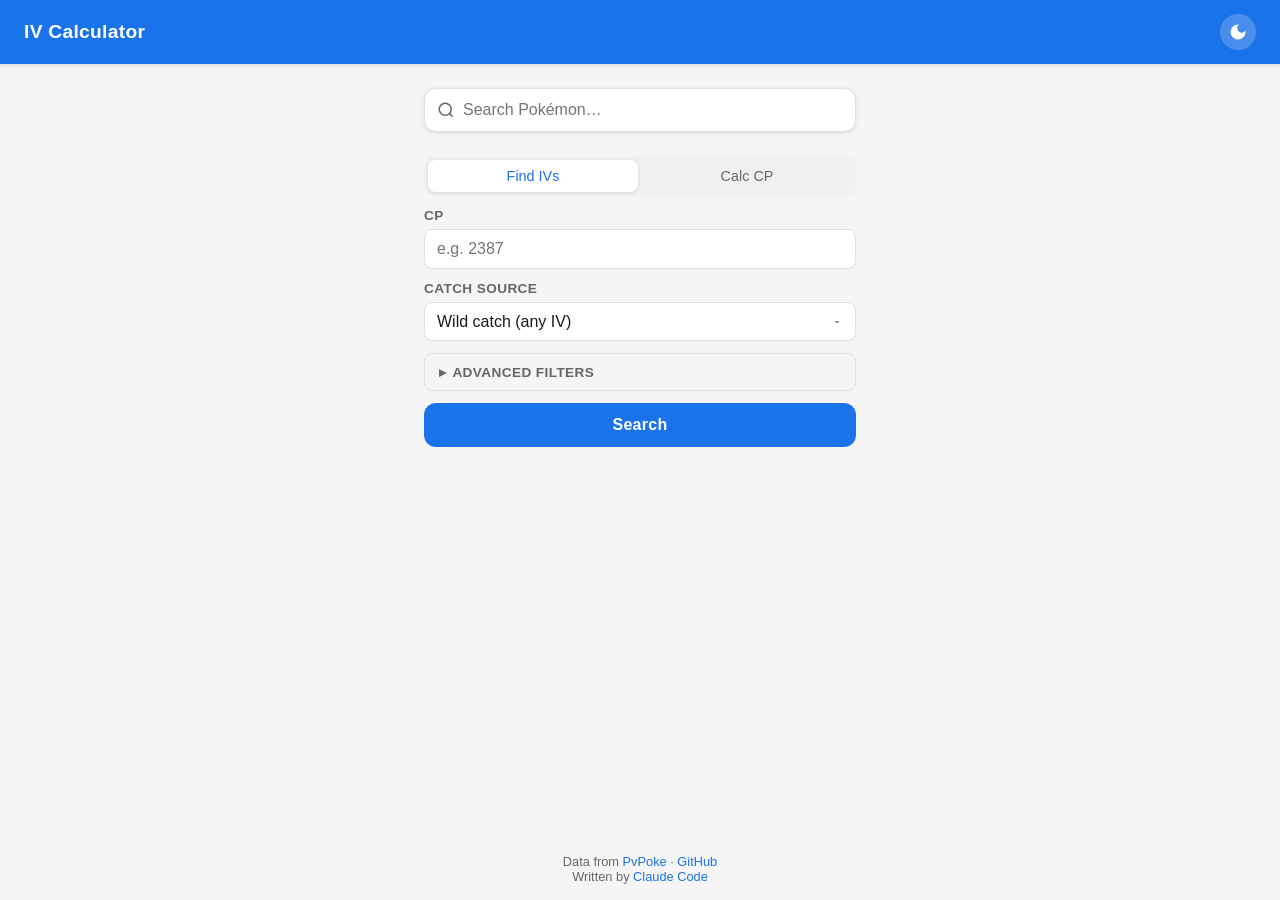
<file: index.html>
<!DOCTYPE html>
<html lang="en">
<head>
  <meta charset="UTF-8">
  <meta name="viewport" content="width=device-width, initial-scale=1.0">
  <meta name="description" content="Pokémon GO CP ↔ IV Calculator. Enter a CP to find all possible IVs, or enter IVs to calculate CP.">
  <title>Pokémon GO IV Calculator</title>
  <link rel="stylesheet" href="style.css">

  <!-- PWA -->
  <link rel="manifest" href="manifest.json">
  <meta name="theme-color" content="#1a73e8">
  <meta name="apple-mobile-web-app-capable" content="yes">
  <meta name="apple-mobile-web-app-status-bar-style" content="default">
  <meta name="apple-mobile-web-app-title" content="IV Calc">
</head>
<body>

<header>
  <h1>IV Calculator</h1>
  <button id="theme-toggle" aria-label="Toggle dark mode" title="Toggle dark mode">
    <svg viewBox="0 0 24 24" fill="currentColor" width="20" height="20">
      <path d="M12 3a9 9 0 1 0 9 9c0-.46-.04-.92-.1-1.36a5.389 5.389 0 0 1-4.4 2.26 5.403 5.403 0 0 1-3.14-9.8c-.44-.06-.9-.1-1.36-.1z"/>
    </svg>
  </button>
</header>

<main>

  <!-- Species picker -->
  <div class="species-row">
    <div class="species-input-wrap">
      <svg class="search-icon" viewBox="0 0 24 24" fill="none" stroke="currentColor" stroke-width="2" width="18" height="18">
        <circle cx="11" cy="11" r="8"/><path d="m21 21-4.35-4.35"/>
      </svg>
      <input
        type="text"
        id="species-input"
        placeholder="Search Pokémon…"
        autocomplete="off"
        autocorrect="off"
        spellcheck="false"
      >
      <button id="species-clear" style="display:none" aria-label="Clear">
        <svg viewBox="0 0 24 24" fill="currentColor" width="16" height="16">
          <path d="M19 6.41L17.59 5 12 10.59 6.41 5 5 6.41 10.59 12 5 17.59 6.41 19 12 13.41 17.59 19 19 17.59 13.41 12z"/>
        </svg>
      </button>
    </div>
    <div id="species-suggestions" class="suggestions"></div>
  </div>

  <!-- Recents -->
  <div id="recents" class="recents"></div>

  <!-- Tabs -->
  <div class="tabs" role="tablist">
    <button class="tab-btn active" data-tab="reverse" role="tab">Find IVs</button>
    <button class="tab-btn" data-tab="forward" role="tab">Calc CP</button>
  </div>

  <!-- ── REVERSE PANEL ── -->
  <div id="panel-reverse" class="tab-panel active">

    <div class="field-row">
      <label for="cp-input">CP</label>
      <input type="number" id="cp-input" min="10" max="10000" placeholder="e.g. 2387" inputmode="numeric">
    </div>

    <div class="field-row">
      <label for="source-select">Catch source</label>
      <select id="source-select">
        <option value="wild" selected>Wild catch (any IV)</option>
        <option value="weather">Weather-boosted wild (min IV 4)</option>
        <option value="raid">Raid / Egg / Research (min IV 10)</option>
      </select>
    </div>

    <details class="advanced">
      <summary>Advanced filters</summary>
      <div class="field-row advanced-field">
        <label for="level-select">Pin to level</label>
        <select id="level-select">
          <option value="">Any level</option>
          <option value="15">15 — Research / Egg</option>
          <option value="20">20 — Raid / Egg</option>
          <option value="25">25 — Weather-boosted raid</option>
          <option value="30">30 — Wild catch max</option>
          <option value="35">35 — Weather-boosted wild max</option>
          <option value="50">50 — Max powered up</option>
          <option value="51">51 — Best Buddy</option>
        </select>
      </div>
    </details>

    <button id="search-btn" class="primary-btn">Search</button>

    <div id="results"></div>
  </div>

  <!-- ── FORWARD PANEL ── -->
  <div id="panel-forward" class="tab-panel">

    <div class="iv-row">
      <div class="iv-field">
        <label for="atk-iv">Atk IV</label>
        <input type="number" id="atk-iv" min="0" max="15" value="15" inputmode="numeric">
      </div>
      <div class="iv-field">
        <label for="def-iv">Def IV</label>
        <input type="number" id="def-iv" min="0" max="15" value="15" inputmode="numeric">
      </div>
      <div class="iv-field">
        <label for="sta-iv">Sta IV</label>
        <input type="number" id="sta-iv" min="0" max="15" value="15" inputmode="numeric">
      </div>
    </div>

    <div class="field-row">
      <label for="level-input">Level</label>
      <input type="number" id="level-input" min="1" max="51" step="0.5" value="40" inputmode="decimal">
    </div>

    <div class="level-presets">
      <button class="level-preset" data-level="15">Research</button>
      <button class="level-preset" data-level="20">Raid</button>
      <button class="level-preset" data-level="25">Weather</button>
      <button class="level-preset" data-level="40">Lv 40</button>
      <button class="level-preset" data-level="50">Lv 50</button>
      <button class="level-preset" data-level="51">BB 51</button>
    </div>

    <div class="purified-row">
      <label class="checkbox-label">
        <input type="checkbox" id="purified-check">
        Purified (+2 to each IV, max 15)
      </label>
    </div>

    <button id="calc-btn" class="primary-btn">Calculate</button>

    <div id="forward-result"></div>
  </div>

</main>

<footer>
  <p>Data from <a href="https://pvpoke.com" target="_blank" rel="noopener">PvPoke</a> · <a href="https://github.com/16-Observer/PokemonGoCPCalc" target="_blank" rel="noopener">GitHub</a></p>
  <p>Written by <a href="https://claude.ai/code" target="_blank" rel="noopener">Claude Code</a></p>
</footer>

<script type="module" src="app.js"></script>
</body>
</html>
</file>
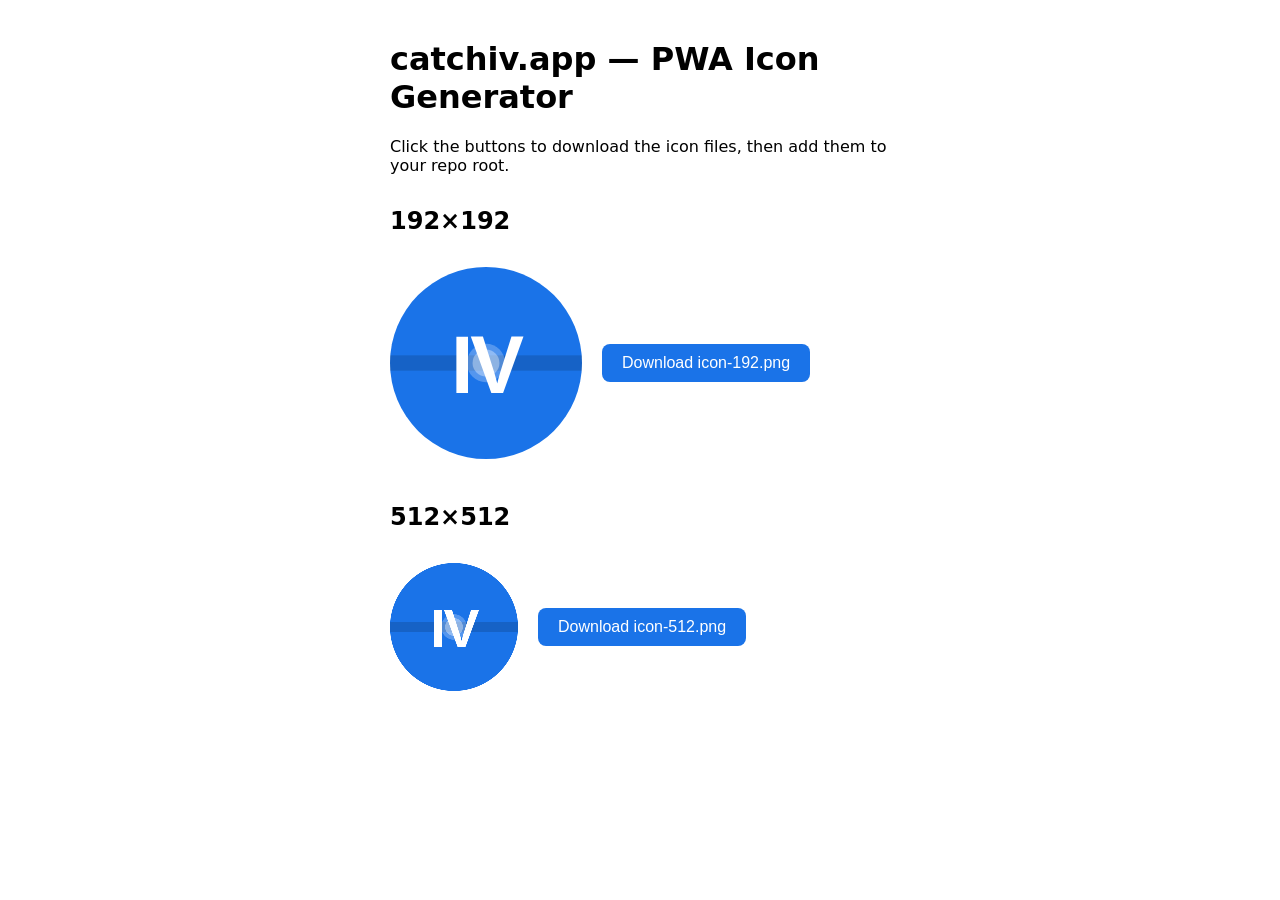
<file: make-icons.html>
<!DOCTYPE html>
<html>
<head>
  <title>Generate PWA Icons</title>
  <style>
    body { font-family: system-ui, sans-serif; max-width: 500px; margin: 40px auto; padding: 0 20px; }
    canvas { border-radius: 24px; display: block; margin: 12px 0; }
    button { padding: 10px 20px; background: #1a73e8; color: white; border: none; border-radius: 8px; cursor: pointer; font-size: 1rem; margin: 4px; }
    button:hover { background: #1557b0; }
    .row { display: flex; align-items: center; gap: 16px; margin: 16px 0; }
    h2 { margin-top: 32px; }
  </style>
</head>
<body>
  <h1>catchiv.app — PWA Icon Generator</h1>
  <p>Click the buttons to download the icon files, then add them to your repo root.</p>

  <h2>192×192</h2>
  <div class="row">
    <canvas id="c192" width="192" height="192"></canvas>
    <button onclick="download('c192', 'icon-192.png')">Download icon-192.png</button>
  </div>

  <h2>512×512</h2>
  <div class="row">
    <canvas id="c512" width="512" height="512" style="width:128px;height:128px"></canvas>
    <button onclick="download('c512', 'icon-512.png')">Download icon-512.png</button>
  </div>

  <script>
    function drawIcon(canvas) {
      const s = canvas.width;
      const ctx = canvas.getContext('2d');
      const cx = s / 2, cy = s / 2, r = s / 2;

      // Background
      ctx.beginPath();
      ctx.arc(cx, cy, r, 0, Math.PI * 2);
      ctx.fillStyle = '#1a73e8';
      ctx.fill();

      // Pokéball band
      ctx.fillStyle = 'rgba(0,0,0,0.15)';
      ctx.fillRect(0, cy - s * 0.04, s, s * 0.08);

      // Center button
      ctx.beginPath();
      ctx.arc(cx, cy, s * 0.10, 0, Math.PI * 2);
      ctx.fillStyle = 'rgba(255,255,255,0.25)';
      ctx.fill();

      ctx.beginPath();
      ctx.arc(cx, cy, s * 0.07, 0, Math.PI * 2);
      ctx.fillStyle = 'rgba(255,255,255,0.35)';
      ctx.fill();

      // IV text — clip to circle
      ctx.save();
      ctx.beginPath();
      ctx.arc(cx, cy, r, 0, Math.PI * 2);
      ctx.clip();

      ctx.fillStyle = 'white';
      ctx.font = `900 ${s * 0.42}px -apple-system, BlinkMacSystemFont, "Segoe UI", sans-serif`;
      ctx.textAlign = 'center';
      ctx.textBaseline = 'middle';
      ctx.letterSpacing = `-${s * 0.016}px`;
      ctx.fillText('IV', cx, cy + s * 0.04);
      ctx.restore();
    }

    ['c192', 'c512'].forEach(id => drawIcon(document.getElementById(id)));

    function download(canvasId, filename) {
      const canvas = document.getElementById(canvasId);
      const a = document.createElement('a');
      a.download = filename;
      a.href = canvas.toDataURL('image/png');
      a.click();
    }
  </script>
</body>
</html>
</file>
<file: style.css>
/* ── Variables ── */
:root {
  --bg: #f5f5f5;
  --surface: #ffffff;
  --surface2: #f0f0f0;
  --border: #e0e0e0;
  --text: #1a1a1a;
  --text2: #666;
  --primary: #1a73e8;
  --primary-dark: #1557b0;
  --primary-text: #ffffff;
  --green: #1e8e3e;
  --amber: #b06000;
  --radius: 12px;
  --shadow: 0 1px 4px rgba(0,0,0,.12);
  --shadow-md: 0 2px 12px rgba(0,0,0,.15);
}

[data-theme="dark"] {
  --bg: #121212;
  --surface: #1e1e1e;
  --surface2: #2a2a2a;
  --border: #333;
  --text: #f0f0f0;
  --text2: #aaa;
  --primary: #4a9ef8;
  --primary-dark: #2980e8;
  --primary-text: #fff;
  --green: #34a853;
  --amber: #fbbc04;
  --shadow: 0 1px 4px rgba(0,0,0,.4);
  --shadow-md: 0 2px 12px rgba(0,0,0,.5);
}

/* ── Reset / base ── */
*, *::before, *::after { box-sizing: border-box; margin: 0; padding: 0; }

html { font-size: 16px; }

body {
  font-family: -apple-system, BlinkMacSystemFont, "Segoe UI", Roboto, sans-serif;
  background: var(--bg);
  color: var(--text);
  min-height: 100dvh;
  display: flex;
  flex-direction: column;
}

/* ── Header ── */
header {
  background: var(--primary);
  color: #fff;
  padding: 12px 16px;
  display: flex;
  align-items: center;
  justify-content: space-between;
  box-shadow: var(--shadow);
  position: sticky;
  top: 0;
  z-index: 10;
}

header h1 {
  font-size: 1.1rem;
  font-weight: 700;
  letter-spacing: .3px;
}

#theme-toggle {
  background: rgba(255,255,255,.2);
  border: none;
  border-radius: 50%;
  width: 36px;
  height: 36px;
  cursor: pointer;
  display: flex;
  align-items: center;
  justify-content: center;
  color: #fff;
  transition: background .2s;
}
#theme-toggle:hover { background: rgba(255,255,255,.3); }

/* ── Main ── */
main {
  max-width: 480px;
  width: 100%;
  margin: 0 auto;
  padding: 16px 16px 32px;
  flex: 1;
  display: flex;
  flex-direction: column;
  gap: 12px;
}

/* ── Species search ── */
.species-row { position: relative; }

.species-input-wrap {
  display: flex;
  align-items: center;
  background: var(--surface);
  border: 1.5px solid var(--border);
  border-radius: var(--radius);
  padding: 0 12px;
  gap: 8px;
  box-shadow: var(--shadow);
  transition: border-color .2s;
}
.species-input-wrap:focus-within { border-color: var(--primary); }

.search-icon { color: var(--text2); flex-shrink: 0; }

#species-input {
  flex: 1;
  border: none;
  outline: none;
  background: transparent;
  color: var(--text);
  font-size: 1rem;
  padding: 12px 0;
}

#species-clear {
  background: none;
  border: none;
  cursor: pointer;
  color: var(--text2);
  display: flex;
  align-items: center;
  padding: 4px;
  border-radius: 50%;
}
#species-clear:hover { color: var(--text); background: var(--surface2); }

/* Autocomplete dropdown */
.suggestions {
  position: absolute;
  top: calc(100% + 4px);
  left: 0; right: 0;
  background: var(--surface);
  border: 1.5px solid var(--border);
  border-radius: var(--radius);
  box-shadow: var(--shadow-md);
  z-index: 100;
  display: none;
  overflow: hidden;
}
.suggestions.visible { display: block; }

.suggestion-item {
  padding: 10px 14px;
  cursor: pointer;
  display: flex;
  align-items: center;
  gap: 8px;
  font-size: .95rem;
  transition: background .1s;
}
.suggestion-item:hover,
.suggestion-item.active { background: var(--surface2); }

.sug-dex { color: var(--text2); font-size: .8rem; min-width: 36px; }
.sug-name { font-weight: 500; }

/* Recents */
.recents {
  display: flex;
  flex-wrap: wrap;
  gap: 6px;
}

.recent-chip {
  background: var(--surface);
  border: 1.5px solid var(--border);
  border-radius: 20px;
  padding: 4px 12px;
  font-size: .8rem;
  cursor: pointer;
  color: var(--text);
  transition: background .15s, border-color .15s;
}
.recent-chip:hover { border-color: var(--primary); background: var(--surface2); }

/* ── Tabs ── */
.tabs {
  display: flex;
  background: var(--surface2);
  border-radius: var(--radius);
  padding: 4px;
  gap: 4px;
}

.tab-btn {
  flex: 1;
  padding: 8px;
  border: none;
  border-radius: 8px;
  background: transparent;
  color: var(--text2);
  font-size: .9rem;
  font-weight: 500;
  cursor: pointer;
  transition: background .2s, color .2s;
}
.tab-btn.active {
  background: var(--surface);
  color: var(--primary);
  box-shadow: var(--shadow);
}

/* ── Tab panels ── */
.tab-panel { display: none; flex-direction: column; gap: 12px; }
.tab-panel.active { display: flex; }

/* ── Fields ── */
.field-row {
  display: flex;
  flex-direction: column;
  gap: 6px;
}

label {
  font-size: .85rem;
  font-weight: 600;
  color: var(--text2);
  text-transform: uppercase;
  letter-spacing: .4px;
}

input[type="number"],
input[type="text"],
select {
  background: var(--surface);
  border: 1.5px solid var(--border);
  border-radius: 8px;
  padding: 10px 12px;
  font-size: 1rem;
  color: var(--text);
  outline: none;
  width: 100%;
  appearance: none;
  -webkit-appearance: none;
  transition: border-color .2s;
}
input:focus, select:focus { border-color: var(--primary); }

/* Style select arrow */
select {
  background-image: url("data:image/svg+xml,%3Csvg xmlns='http://www.w3.org/2000/svg' width='12' height='12' viewBox='0 0 24 24' fill='%23888'%3E%3Cpath d='M7 10l5 5 5-5z'/%3E%3C/svg%3E");
  background-repeat: no-repeat;
  background-position: right 12px center;
  padding-right: 32px;
}

/* Appraisal buttons */
.appraisal-row {
  display: flex;
  gap: 6px;
}

.appraisal-btn {
  flex: 1;
  padding: 9px 4px;
  border: 1.5px solid var(--border);
  border-radius: 8px;
  background: var(--surface);
  color: var(--text);
  font-size: .9rem;
  font-weight: 500;
  cursor: pointer;
  transition: background .15s, border-color .15s, color .15s;
}
.appraisal-btn.active {
  background: var(--primary);
  border-color: var(--primary);
  color: var(--primary-text);
}

/* ── IV row (forward) ── */
.iv-row {
  display: grid;
  grid-template-columns: 1fr 1fr 1fr;
  gap: 8px;
}
.iv-field { display: flex; flex-direction: column; gap: 6px; }
.iv-field input { text-align: center; }

/* Level presets */
.level-presets {
  display: flex;
  flex-wrap: wrap;
  gap: 6px;
}
.level-preset {
  padding: 6px 12px;
  border: 1.5px solid var(--border);
  border-radius: 20px;
  background: var(--surface);
  color: var(--text);
  font-size: .8rem;
  cursor: pointer;
  transition: background .15s, border-color .15s;
}
.level-preset:hover { border-color: var(--primary); background: var(--surface2); }

/* Purified checkbox */
.purified-row { display: flex; align-items: center; }
.checkbox-label {
  display: flex;
  align-items: center;
  gap: 8px;
  font-size: .9rem;
  font-weight: normal;
  text-transform: none;
  letter-spacing: normal;
  color: var(--text);
  cursor: pointer;
}
.checkbox-label input { width: 16px; height: 16px; cursor: pointer; }

/* ── Primary button ── */
.primary-btn {
  width: 100%;
  padding: 13px;
  background: var(--primary);
  color: var(--primary-text);
  border: none;
  border-radius: var(--radius);
  font-size: 1rem;
  font-weight: 700;
  cursor: pointer;
  transition: background .2s, transform .1s;
  letter-spacing: .3px;
}
.primary-btn:hover { background: var(--primary-dark); }
.primary-btn:active { transform: scale(.98); }

/* ── Results ── */
.results-header {
  display: flex;
  justify-content: space-between;
  align-items: baseline;
  padding: 4px 0 8px;
}
.results-title { font-weight: 700; font-size: 1rem; }
.results-count {
  font-size: .85rem;
  color: var(--text2);
  background: var(--surface2);
  padding: 2px 8px;
  border-radius: 20px;
}

.table-wrap {
  overflow-x: auto;
  border-radius: var(--radius);
  border: 1.5px solid var(--border);
  background: var(--surface);
}

table {
  width: 100%;
  border-collapse: collapse;
  font-size: .9rem;
}

thead { background: var(--surface2); }
th {
  padding: 9px 10px;
  text-align: right;
  font-size: .75rem;
  font-weight: 700;
  color: var(--text2);
  text-transform: uppercase;
  letter-spacing: .5px;
  white-space: nowrap;
}
th:first-child { text-align: left; }

td {
  padding: 8px 10px;
  text-align: right;
  border-top: 1px solid var(--border);
}
td:first-child { text-align: left; font-weight: 600; }

/* IV row coloring */
tr.row-hundo { background: rgba(30, 142, 62, .10); }
tr.row-hundo .iv-pct { color: var(--green); font-weight: 700; }
tr.row-great { background: rgba(26, 115, 232, .07); }
tr.row-great .iv-pct { color: var(--primary); font-weight: 600; }
tr.row-good .iv-pct { color: var(--amber); }

tr:hover td { background: var(--surface2); }

/* PvP badges (in table cells) */
.pvp-cell { white-space: nowrap; }
.pvp-badge {
  display: inline-block;
  font-size: .68rem;
  font-weight: 700;
  padding: 1px 5px;
  border-radius: 4px;
  margin-right: 2px;
  letter-spacing: .3px;
}
.pvp-gl { background: #e8f5e9; color: #2e7d32; }
.pvp-ul { background: #e3f2fd; color: #1565c0; }
[data-theme="dark"] .pvp-gl { background: rgba(46,125,50,.3); color: #81c784; }
[data-theme="dark"] .pvp-ul { background: rgba(21,101,192,.3); color: #90caf9; }

/* Summary badges */
.summary-badges {
  display: flex;
  flex-wrap: wrap;
  gap: 6px;
  padding: 4px 0 8px;
}
.badge {
  display: inline-flex;
  align-items: center;
  gap: 4px;
  font-size: .8rem;
  font-weight: 700;
  padding: 4px 10px;
  border-radius: 20px;
}
.badge-hundo { background: #e8f5e9; color: #2e7d32; }
.badge-gl    { background: #e8f5e9; color: #1b5e20; }
.badge-ul    { background: #e3f2fd; color: #0d47a1; }
[data-theme="dark"] .badge-hundo { background: rgba(46,125,50,.25); color: #a5d6a7; }
[data-theme="dark"] .badge-gl    { background: rgba(27,94,32,.25);  color: #a5d6a7; }
[data-theme="dark"] .badge-ul    { background: rgba(13,71,161,.25); color: #90caf9; }

/* Advanced details */
.advanced {
  border: 1.5px solid var(--border);
  border-radius: 8px;
  padding: 0;
  overflow: hidden;
}
.advanced summary {
  padding: 10px 14px;
  cursor: pointer;
  font-size: .85rem;
  font-weight: 600;
  color: var(--text2);
  text-transform: uppercase;
  letter-spacing: .4px;
  list-style: none;
  display: flex;
  align-items: center;
  gap: 6px;
  user-select: none;
}
.advanced summary::before {
  content: '▸';
  transition: transform .2s;
}
.advanced[open] summary::before { transform: rotate(90deg); }
.advanced-field { padding: 4px 14px 14px; }

.no-results, .searching {
  text-align: center;
  padding: 24px;
  color: var(--text2);
  background: var(--surface);
  border-radius: var(--radius);
  border: 1.5px solid var(--border);
}
.no-results p + p { margin-top: 6px; }
.hint { font-size: .85rem; }

.more-hint {
  font-size: .82rem;
  color: var(--text2);
  text-align: center;
  padding: 8px 0 0;
}

.error {
  color: #c62828;
  background: #ffebee;
  border-radius: 8px;
  padding: 10px 14px;
  font-size: .9rem;
}
[data-theme="dark"] .error {
  color: #ef9a9a;
  background: rgba(198, 40, 40, .2);
}

/* Forward result */
.forward-result-box {
  background: var(--surface);
  border: 1.5px solid var(--border);
  border-radius: var(--radius);
  padding: 20px;
  display: flex;
  flex-direction: column;
  gap: 8px;
}
.result-name {
  font-size: 1.1rem;
  font-weight: 700;
  display: flex;
  align-items: baseline;
  gap: 8px;
}
.result-level { font-size: .85rem; color: var(--text2); font-weight: 400; }
.result-ivs { font-size: .95rem; color: var(--text2); }
.result-pct { font-weight: 600; color: var(--primary); }
.result-cp { font-size: 2rem; font-weight: 800; color: var(--text); line-height: 1; }
.result-cp strong { color: var(--primary); }
.result-hp { font-size: .9rem; color: var(--text2); }

/* ── Footer ── */
footer {
  text-align: center;
  padding: 16px;
  font-size: .8rem;
  color: var(--text2);
}
footer a { color: var(--primary); text-decoration: none; }
footer a:hover { text-decoration: underline; }

/* ── Desktop spacing ── */
@media (min-width: 520px) {
  main { padding: 24px 24px 48px; }
  header { padding: 14px 24px; }
  header h1 { font-size: 1.2rem; }
}
</file>
